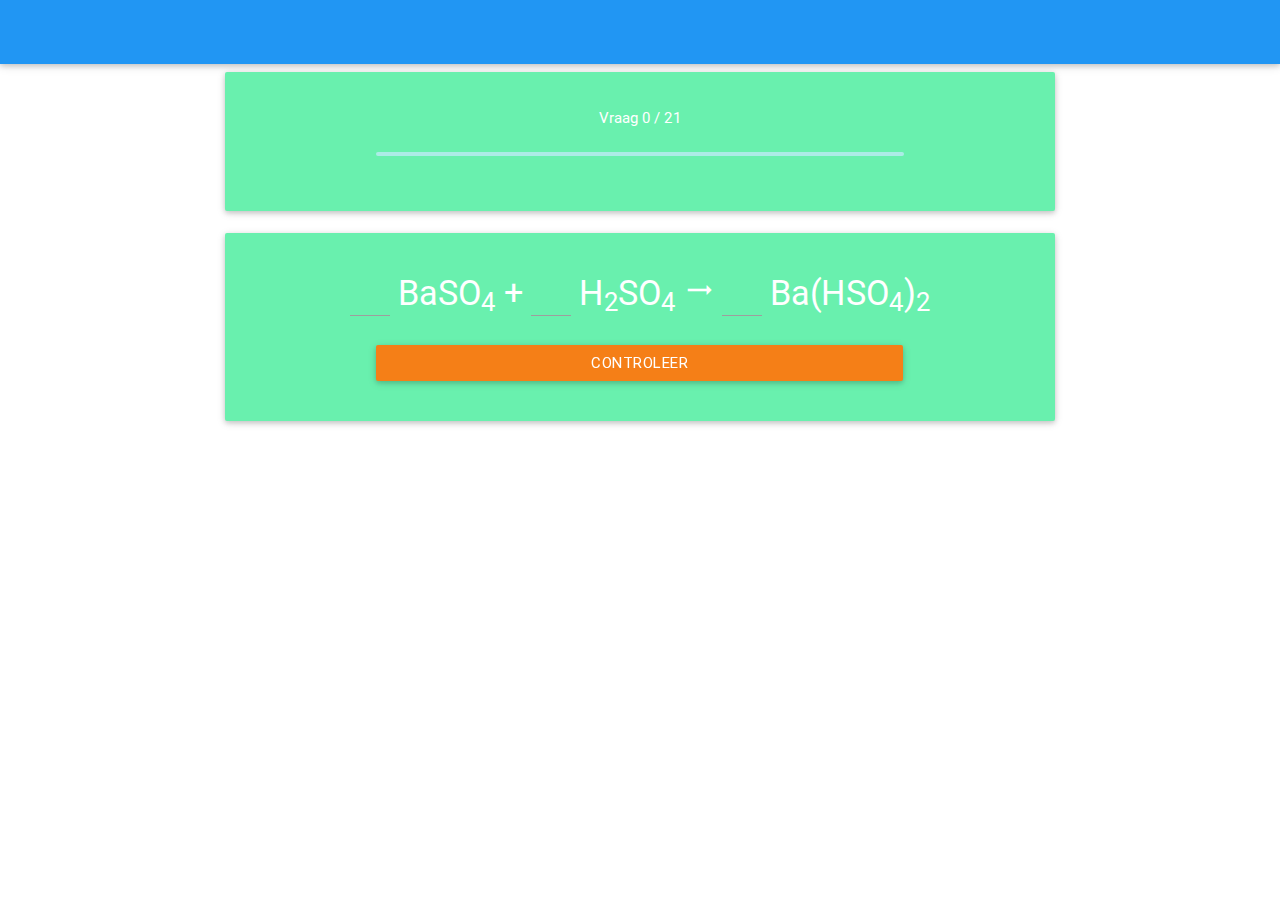
<file: index.html>
<!DOCTYPE html>
<html lang="nl">
<head>
    <meta charset="UTF-8">
    <title>Reactievergelijkingen</title>

    <link href="http://fonts.googleapis.com/icon?family=Material+Icons" rel="stylesheet">
    <link type="text/css" rel="stylesheet" href="css/materialize.min.css" media="screen,projection"/>
    <link type="text/css" rel="stylesheet" href="css/index.css"/>
    <meta name="viewport" content="width=device-width, initial-scale=1.0"/>
    <script type="text/javascript" src="http://code.jquery.com/jquery-2.2.0.min.js"></script>

    <script>
        function shuffle(array) {
            var currentIndex = array.length, temporaryValue, randomIndex;

            // While there remain elements to shuffle...
            while (0 !== currentIndex) {

                // Pick a remaining element...
                randomIndex = Math.floor(Math.random() * currentIndex);
                currentIndex -= 1;

                // And swap it with the current element.
                temporaryValue = array[currentIndex];
                array[currentIndex] = array[randomIndex];
                array[randomIndex] = temporaryValue;
            }

            return array;
        }
        $.getJSON("reacties.json", function(vergelijkingen) {
            var current = 1;
            vergelijkingen = shuffle(vergelijkingen);
            $(document).ready(function() {
                $("#totaal_vragen").text(vergelijkingen.length);
                function setup(vergelijking, nummer) {
                    var html = "";
                    var inputNum = 0;
                    if (vergelijkingen.length < nummer) {
                        $("#vragen_af").text(vergelijkingen.length);
                        $("#progress_bar").css({width: "100%"});
                    } else {
                        vergelijking.before.forEach(function (deel, index, array) {
                            deel = deel.replace(/([0-9]+)/g, function (nummer) {
                                return "<sub>" + nummer + "</sub>";
                            });
                            var end = '+ </span>';
                            if (array.length - 1 === index) {
                                end = '</span> <i class="material-icons small">trending_flat</i> ';
                            }
                            html += '<input type="number" class="input center-align blue-text text-accent-2" id="input-' + inputNum + '"><span> ' + deel + ' ' + end;
                            inputNum++;
                        });
                        vergelijking.after.forEach(function (deel, index, array) {
                            deel = deel.replace(/([0-9]+)/g, function (nummer) {
                                return "<sub>" + nummer + "</sub>";
                            });
                            var end = '+ </span>';
                            if (array.length - 1 === index) {
                                end = '';
                            }
                            html += '<input type="number" class="input center-align blue-text text-accent-2" id="input-' + inputNum + '"/><span> ' + deel + ' ' + end;
                            inputNum++;
                        });

                        var procent = Math.round((nummer - 1) / vergelijkingen.length * 100);
                        $("#vragen_af").text(nummer - 1);
                        $("#progress_bar").css({width: procent + "%"});
                        $("#vergelijking").html(html);
                        $("input").on("input", function () {
                            if (colored === true) {
                                $("#vergelijking").removeClass("red-text");
                                colored = false;
                            }
                        });
                    }
                }
                setup(vergelijkingen[0], current);

                $("#check").on("click", function() {
                    var vergelijking = vergelijkingen[current - 1];
                    var correct = true;
                    vergelijking.solution.forEach(function(solution, num) {
                        if (Number($("#input-" + num).val()) !== solution) {
                            correct = false;
                        }
                    });
                    if (!correct) {
                        $("#vergelijking").addClass("red-text");
                        colored = true;
                    } else {
                        current++;
                        setup(vergelijkingen[current - 1], current);
                    }
                });
            });
            var colored = false;
        });

    </script>
</head>
<body>

<nav>
    <div class="nav-wrapper blue">
        <ul id="nav-mobile" class="left hide-on-med-and-down">
           
        </ul>
    </div>
</nav>

<div class="row">
    <div class="col m8 l8 s8 offset-l2 offset-m2 offset-s2">
        <div class="card-panel green accent-2 white-text">
            <div class="row">
                <p class="center-align">Vraag <span id="vragen_af"></span> / <span id="totaal_vragen"></span></p>
                <div class="progress col m8 l8 s8 offset-l2 offset-m2 offset-l2">
                    <div class="determinate" id="progress_bar" style="width: 50%"></div>
                </div>
            </div>
        </div>
    </div>
    <div class="col m8 l8 s8 offset-l2 offset-m2 offset-s2">
        <div class="card-panel green accent-2 white-text">
            <h4 id="vergelijking" class="center"></h4>
            <div class="row">
                <button id="check" class="col m8 l8 s8 offset-l2 offset-m2 offset-l2 btn btn-block yellow darken-4 waves-effect waves-light">
                    Controleer
                </button>
            </div>
        </div>
    </div>
</div>

<!--Import jQuery before materialize.js-->
<script type="text/javascript" src="js/materialize.min.js"></script>
</body>
</html>
</file>
<file: css/index.css>
.input {
    width: auto !important;
    min-width: 20px !important;
    max-width: 40px !important;
    font-size: 2.28rem !important;
    line-height: 110% !important;
    box-shadow: none !important;
}

input[type=number]::-webkit-inner-spin-button {
    -webkit-appearance: none;
}
</file>
